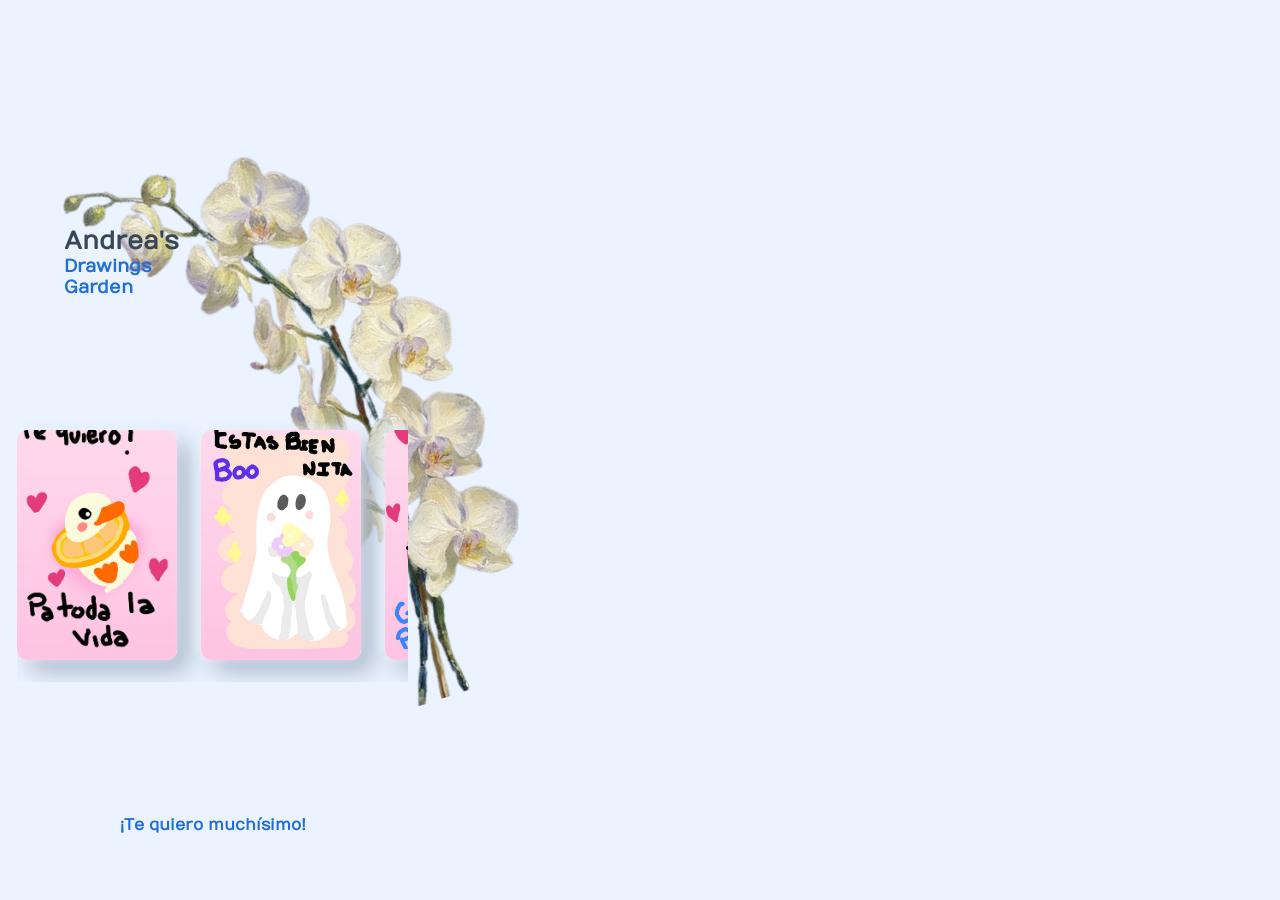
<file: index.html>
<!DOCTYPE html>
<html lang="en">

<head>
    <meta charset="UTF-8">
    <meta name="viewport" content="width=device-width, initial-scale=1.0">
    <link rel="preconnect" href="https://fonts.googleapis.com">
    <link rel="preconnect" href="https://fonts.gstatic.com" crossorigin>
    <link href="https://fonts.googleapis.com/css2?family=Numans&display=swap" rel="stylesheet">
    <link rel="icon" type="image/x-icon" href="./Assets/tulip.svg">
    <link rel="stylesheet" href="./styles.css">
    <title>Andrea</title>
</head>

<body>
    <main>
        <div class="Title-container">
            <h1>Andrea's</h1>
            <h2>Drawings Garden</h2>
        </div>
        <img class="Orchid" src="./Assets/orchid-no-bg.png" alt="Orchid">
        <section class="Cards-container">
            <a href="./Reads/quererte.html" class="Card">
                <img src="./Assets/patodalavida.jpeg" alt="patoda-lavida">
            </a>
            <a href="./Reads/boonita.html" class="Card">
                <img src="./Assets/boonita.jpeg" alt="Boonita">
            </a>
            <a href="./Reads/graciastkm.html" class="Card">
                <img src="./Assets/gracias.jpeg" alt="gracias-tkm">
            </a>
            <a href="./Reads/patoflores.html" class="Card">
                <img src="./Assets/patoflores.jpeg" alt="pato-flores">
            </a>
            <a href="./Reads/unvidacontigo.html" class="Card">
                <img src="./Assets/unavidacontigo.jpeg" alt="Unavida-contigo">
            </a>
        </section>
        <footer>
            <p class="Highlighted-text">¡Te quiero muchísimo!</p>
        </footer>
    </main>
</body>

</html>
</file>
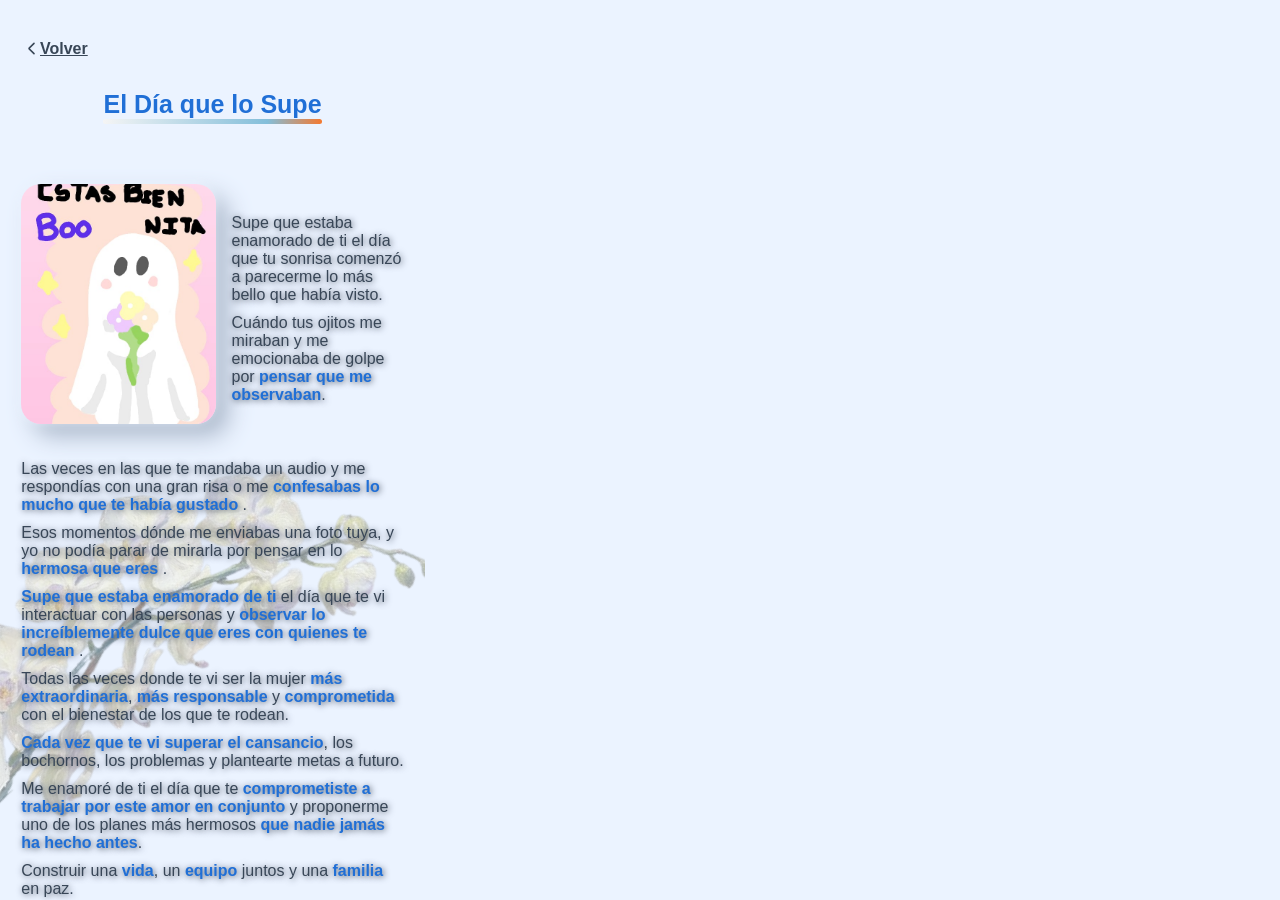
<file: Reads/boonita.html>
<!DOCTYPE html>
<html lang="en">

<head>
    <meta charset="UTF-8">
    <meta name="viewport" content="width=device-width, initial-scale=1.0">
    <link rel="stylesheet" href="../styles.css">
    <link rel="icon" type="image/x-icon" href="../Assets/tulip.svg">
    <title>El Día que lo Supe</title>
</head>

<body>
    <main class="Main-reading">
        <a href="../index.html">Volver</a>
        <h1>El Día que lo Supe</h1>
        <div class="Read-container">
            <img src="../Assets/boonita.jpeg" alt="boonita">
            <p>
                <span class="Small-break"></span>

                Supe que estaba enamorado de ti el día que tu sonrisa comenzó a parecerme lo más bello que había visto.

                <span class="Small-break"></span>

                Cuándo tus ojitos me miraban y me emocionaba de golpe por <span class="Highlighted-text">pensar que me
                    observaban</span>.
            </p>
        </div>
        <p class="Parragraph">
            Las veces en las que te mandaba un audio y me respondías con una gran risa o me <span
                class="Highlighted-text">
                confesabas lo mucho que
                te había gustado
            </span>.

            <span class="Small-break"></span>

            Esos momentos dónde me enviabas una foto tuya, y yo no podía parar de mirarla por pensar en lo <span
                class="Highlighted-text">
                hermosa que
                eres
            </span>.

            <span class="Small-break"></span>

            <span class="Highlighted-text">Supe que estaba enamorado de ti</span> el día que te vi interactuar con las
            personas y <span class="Highlighted-text">
                observar lo increíblemente
                dulce que eres con quienes te rodean
            </span>.

            <span class="Small-break"></span>

            Todas las veces donde te vi ser la mujer <span class="Highlighted-text">más extraordinaria</span>, <span
                class="Highlighted-text">más responsable</span> y <span class="Highlighted-text">comprometida</span> con
            el bienestar
            de los que te rodean.

            <span class="Small-break"></span>

            <span class="Highlighted-text">Cada vez que te vi superar el cansancio</span>, los bochornos, los problemas
            y plantearte metas a futuro.

            <span class="Small-break"></span>

            Me enamoré de ti el día que te <span class="Highlighted-text">comprometiste a trabajar por este amor en
                conjunto</span> y proponerme uno de los
            planes más hermosos <span class="Highlighted-text">que nadie jamás ha hecho antes</span>.

            <span class="Small-break"></span>

            Construir una <span class="Highlighted-text">vida</span>, un <span class="Highlighted-text">equipo</span>
            juntos y una <span class="Highlighted-text">familia</span> en paz.
        </p>
        <img class="Orchid-bg" src="../Assets/orchid-no-bg.png" alt="Orchid">
    </main>
</body>

</html>
</file>
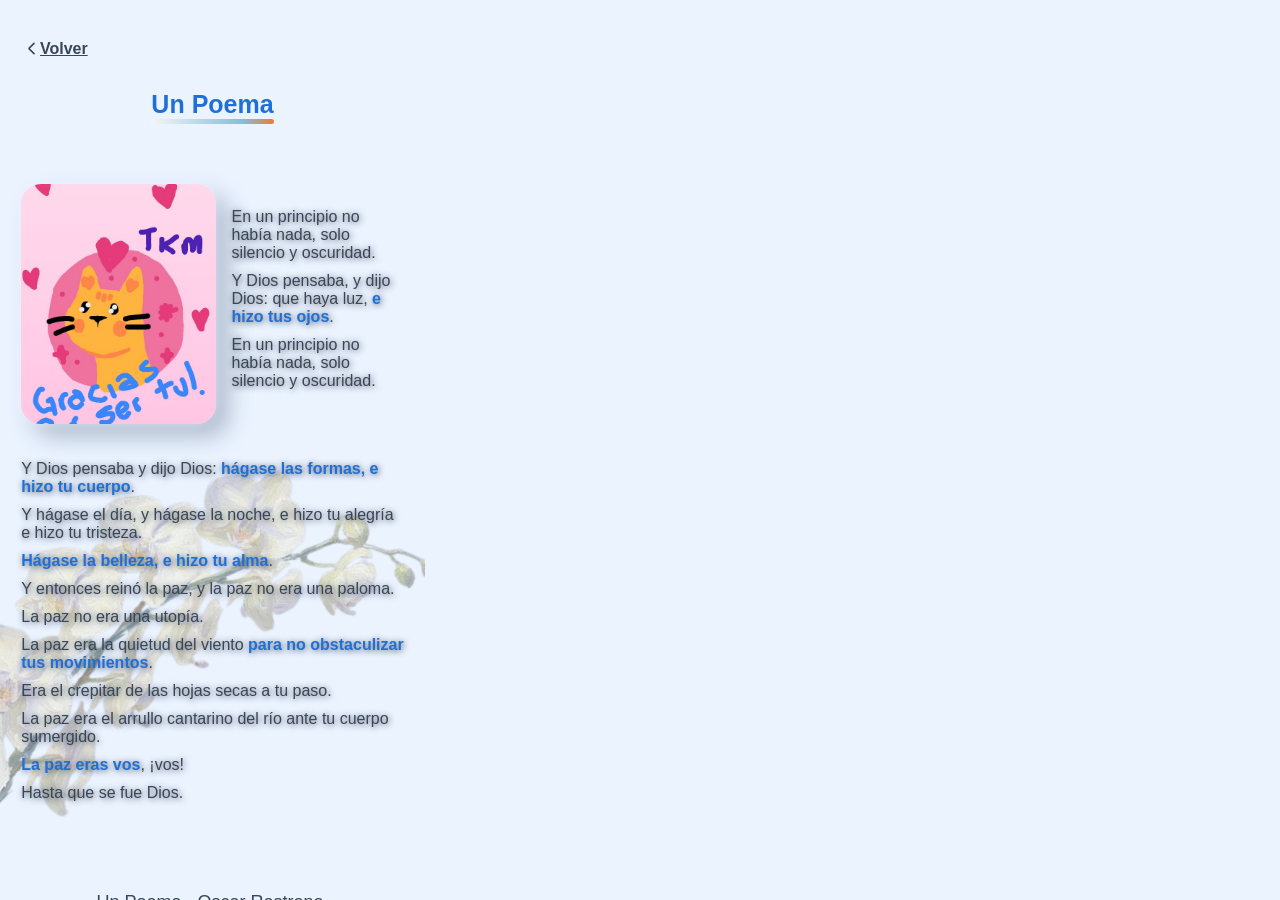
<file: Reads/graciastkm.html>
<!DOCTYPE html>
<html lang="en">

<head>
    <meta charset="UTF-8">
    <meta name="viewport" content="width=device-width, initial-scale=1.0">
    <link rel="stylesheet" href="../styles.css">
    <link rel="icon" type="image/x-icon" href="../Assets/tulip.svg">
    <title>Un Poema</title>
</head>

<body>
    <main class="Main-reading">
        <a href="../index.html">Volver</a>
        <h1>Un Poema</h1>
        <div class="Read-container">
            <img src="../Assets/gracias.jpeg" alt="gracias-tkm">
            <p>
                En un principio no había nada, solo silencio y oscuridad.
                <span class="Small-break"></span>
                Y Dios pensaba, y dijo Dios: que haya luz, <span class="Highlighted-text">e hizo tus ojos</span>.
                <span class="Small-break"></span>
                En un principio no había nada, solo silencio y oscuridad.
                <span class="Small-break"></span>
            </p>
        </div>
        <p class="Parragraph">
            Y Dios pensaba y dijo Dios: <span class="Highlighted-text">hágase las formas, e hizo tu cuerpo</span>.
            <span class="Small-break"></span>
            Y hágase el día, y hágase la noche, e hizo tu alegría e hizo tu tristeza.
            <span class="Small-break"></span>
            <span class="Highlighted-text">Hágase la belleza, e hizo tu alma</span>.
            <span class="Small-break"></span>
            Y entonces reinó la paz, y la paz no era una paloma.
            <span class="Small-break"></span>
            La paz no era una utopía.
            <span class="Small-break"></span>
            La paz era la quietud del viento <span class="Highlighted-text">para no obstaculizar tus movimientos</span>.
            <span class="Small-break"></span>
            Era el crepitar de las hojas secas a tu paso.
            <span class="Small-break"></span>
            La paz era el arrullo cantarino del río ante tu cuerpo sumergido.
            <span class="Small-break"></span>
            <span class="Highlighted-text">La paz eras vos</span>, ¡vos!
            <span class="Small-break"></span>
            Hasta que se fue Dios.
        </p>
        <p class="Quote-autor">Un Poema - Oscar Restrepo.</p>
        <img class="Orchid-bg" src="../Assets/orchid-no-bg.png" alt="Orchid">
    </main>
</body>

</html>
</file>
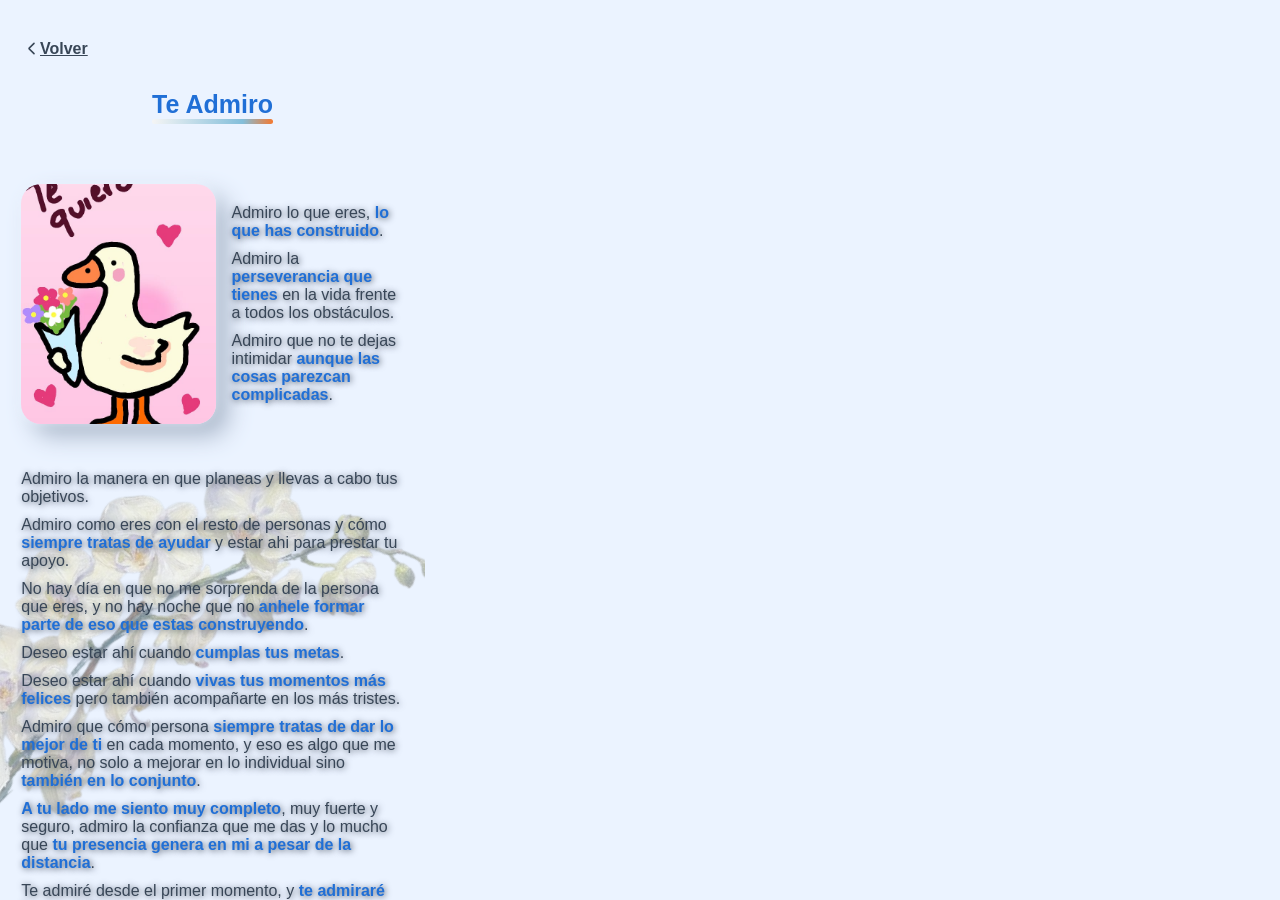
<file: Reads/patoflores.html>
<!DOCTYPE html>
<html lang="en">

<head>
    <meta charset="UTF-8">
    <meta name="viewport" content="width=device-width, initial-scale=1.0">
    <link rel="stylesheet" href="../styles.css">
    <link rel="icon" type="image/x-icon" href="../Assets/tulip.svg">
    <title>Te Admiro</title>
</head>

<body>
    <main class="Main-reading">
        <a href="../index.html">Volver</a>
        <h1>Te Admiro</h1>
        <div class="Read-container">
            <img src="../Assets/patoflores.jpeg" alt="pato-flores">
            <p>
                Admiro lo que eres, <span class="Highlighted-text">lo que has construido</span>.
                <span class="Small-break"></span>
                Admiro la <span class="Highlighted-text">perseverancia que tienes</span> en la vida frente a todos
                los obstáculos.
                <span class="Small-break"></span>
                Admiro que no te dejas intimidar <span class="Highlighted-text">aunque las cosas parezcan
                    complicadas</span>.
            </p>
        </div>
        <p class="Parragraph Margin-bottom">
            <span class="Small-break"></span>
            Admiro la manera en que planeas y llevas a cabo tus objetivos.
            <span class="Small-break"></span>
            Admiro como eres con el resto de personas y cómo <span class="Highlighted-text"> siempre tratas de
                ayudar</span> y estar ahi para prestar tu apoyo.
            <span class="Small-break"></span>No hay día en que no me sorprenda de la persona que eres, y no hay noche
            que no<span class="Highlighted-text"> anhele formar parte de eso que estas construyendo</span>.
            <span class="Small-break"></span>
            Deseo estar ahí cuando <span class="Highlighted-text">cumplas tus metas</span>.
            <span class="Small-break"></span>Deseo estar ahí cuando <span class="Highlighted-text">vivas tus momentos
                más felices</span> pero también acompañarte en los más tristes.
            <span class="Small-break"></span>
            Admiro que cómo persona <span class="Highlighted-text">siempre tratas de dar lo mejor de ti</span> en cada
            momento, y eso es algo que me motiva, no solo a mejorar en lo individual sino <span
                class="Highlighted-text">también en lo conjunto</span>.
            <span class="Small-break"></span>
            <span class="Highlighted-text">A tu lado me siento muy completo</span>, muy fuerte y seguro, admiro la
            confianza que me das y lo mucho que <span class="Highlighted-text">tu presencia genera en mi a pesar de la
                distancia</span>.
            <span class="Small-break"></span>
            Te admiré desde el primer momento, y <span class="Highlighted-text">te admiraré hasta el final</span>.
            <span class="Small-break"></span>
            Gracias por tu compañía, gracias por tu
            entrega, <span class="Highlighted-text">gracias por ser ese motorcito hermoso que le pone energía a mi
                vida</span>.
            <span class="Small-break"></span>
            Gracias, muchas gracias por ser tan admirable.
            <span class="Small-break"></span>
            <span class="Highlighted-text">¡Te quiero montones!</span>
        </p>
        <img class="Orchid-bg" src="../Assets/orchid-no-bg.png" alt="Orchid">
    </main>
</body>

</html>
</file>
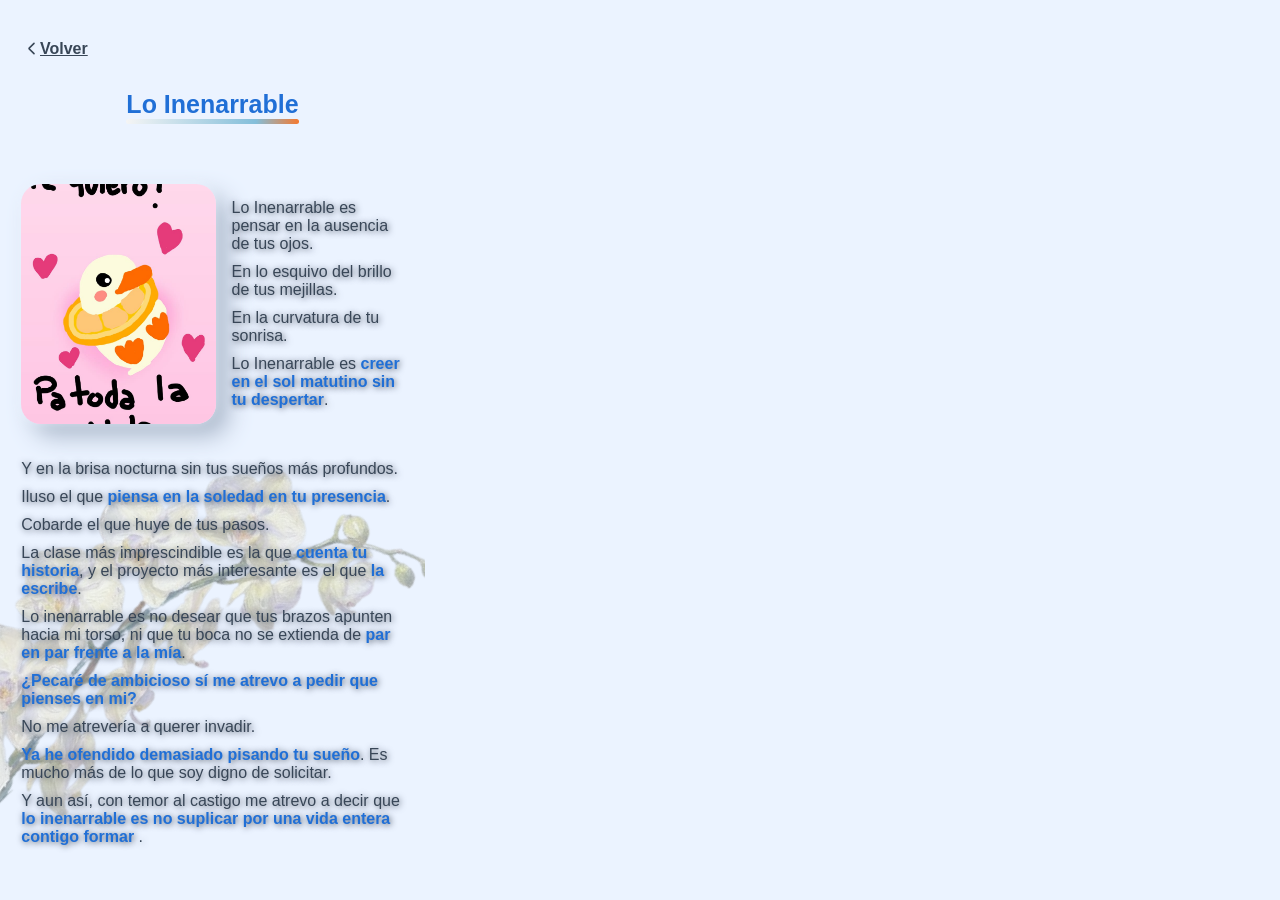
<file: Reads/quererte.html>
<!DOCTYPE html>
<html lang="en">

<head>
    <meta charset="UTF-8">
    <meta name="viewport" content="width=device-width, initial-scale=1.0">
    <link rel="stylesheet" href="../styles.css">
    <link rel="icon" type="image/x-icon" href="../Assets/tulip.svg">
    <title>Lo Inenarrable</title>
</head>

<body>
    <main class="Main-reading">
        <a href="../index.html">Volver</a>
        <h1>Lo Inenarrable</h1>
        <div class="Read-container">
            <img src="../Assets/patodalavida.jpeg" alt="patoda-lavida">
            <p>
                Lo Inenarrable es pensar en la ausencia de tus ojos.

                <span class="Small-break"></span>

                En lo esquivo del brillo de tus mejillas.

                <span class="Small-break"></span>

                En la curvatura de tu sonrisa.

                <span class="Small-break"></span>

                Lo Inenarrable es <span class="Highlighted-text">creer en el sol matutino sin tu despertar</span>.
            </p>
        </div>
        <p class="Parragraph">

            Y en la brisa nocturna sin tus sueños más profundos.

            <span class="Small-break"></span>

            Iluso el que <span class="Highlighted-text">piensa en la soledad en tu presencia</span>.

            <span class="Small-break"></span>

            Cobarde el que huye de tus pasos.

            <span class="Small-break"></span>

            La clase más imprescindible es la que <span class="Highlighted-text">cuenta tu historia</span>, y el
            proyecto más interesante es el que <span class="Highlighted-text">la escribe</span>.

            <span class="Small-break"></span>

            Lo inenarrable es no desear que tus brazos apunten hacia mi torso, ni que tu boca no se extienda de <span
                class="Highlighted-text">par en par frente a la mía</span>.

            <span class="Small-break"></span>

            <span class="Highlighted-text">¿Pecaré de ambicioso sí me atrevo a pedir que pienses en mi?</span>

            <span class="Small-break"></span>

            No me atrevería a querer invadir.

            <span class="Small-break"></span>

            <span class="Highlighted-text">Ya he ofendido demasiado pisando tu sueño</span>. Es mucho más de lo que soy
            digno de solicitar.

            <span class="Small-break"></span>

            Y aun así, con temor al castigo me atrevo a decir que <span class="Highlighted-text">
                lo inenarrable es no suplicar por una vida entera
                contigo formar
            </span>.
        </p>
        <img class="Orchid-bg" src="../Assets/orchid-no-bg.png" alt="Orchid">
    </main>
</body>

</html>
</file>
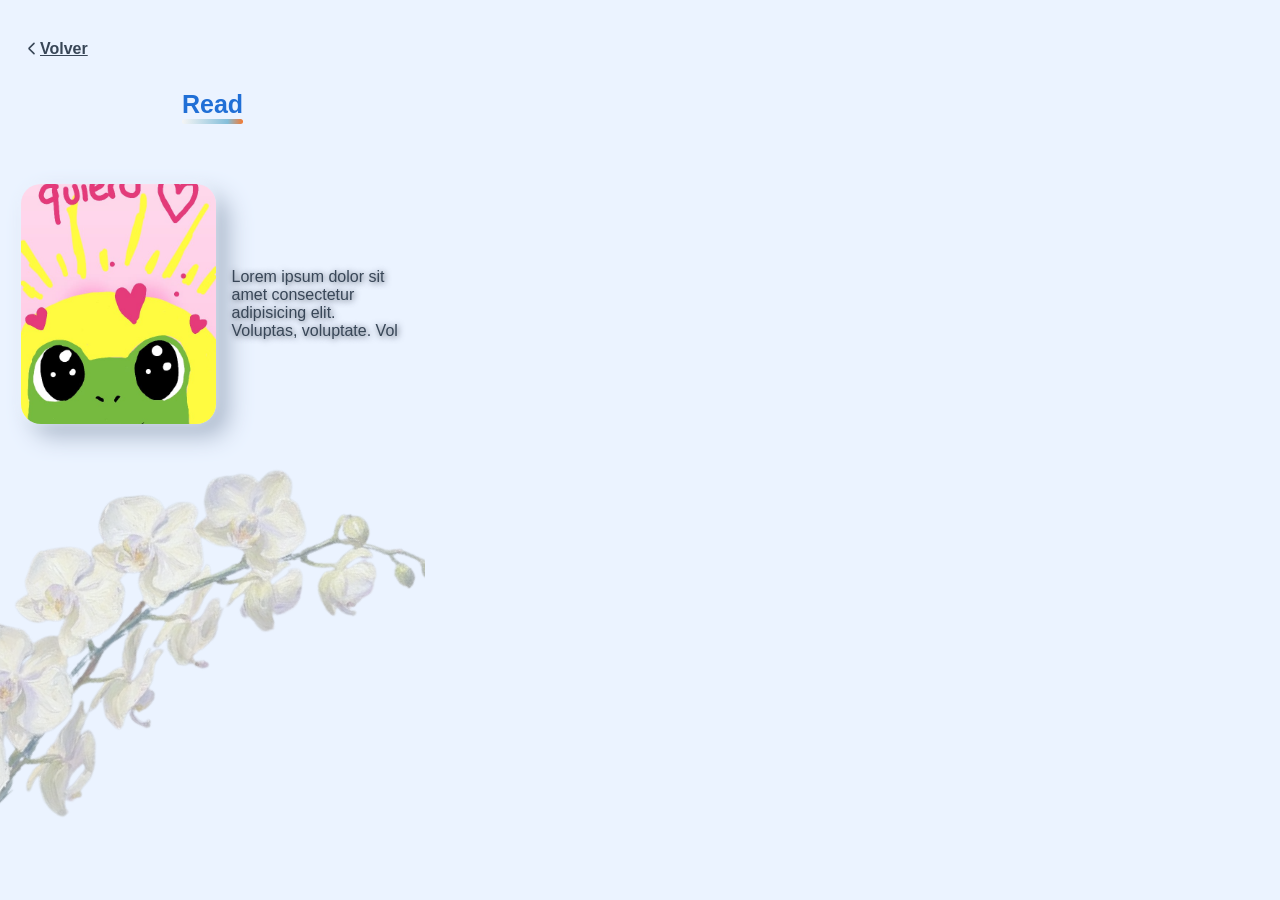
<file: Reads/read.html>
<!DOCTYPE html>
<html lang="en">

<head>
    <meta charset="UTF-8">
    <meta name="viewport" content="width=device-width, initial-scale=1.0">
    <link rel="stylesheet" href="../styles.css">
    <title>Sunny</title>
</head>

<body>
    <main class="Main-reading">
        <a href="../index.html">Volver</a>
        <h1>Read</h1>
        <div class="Read-container">
            <img src="../Assets/sunny-frog.jpeg" alt="sunny-frog">
            <p>Lorem ipsum dolor sit amet consectetur adipisicing elit. Voluptas, voluptate. Vol
            </p>
        </div>
        <img class="Orchid-bg" src="../Assets/orchid-no-bg.png" alt="Orchid">
    </main>
</body>

</html>
</file>
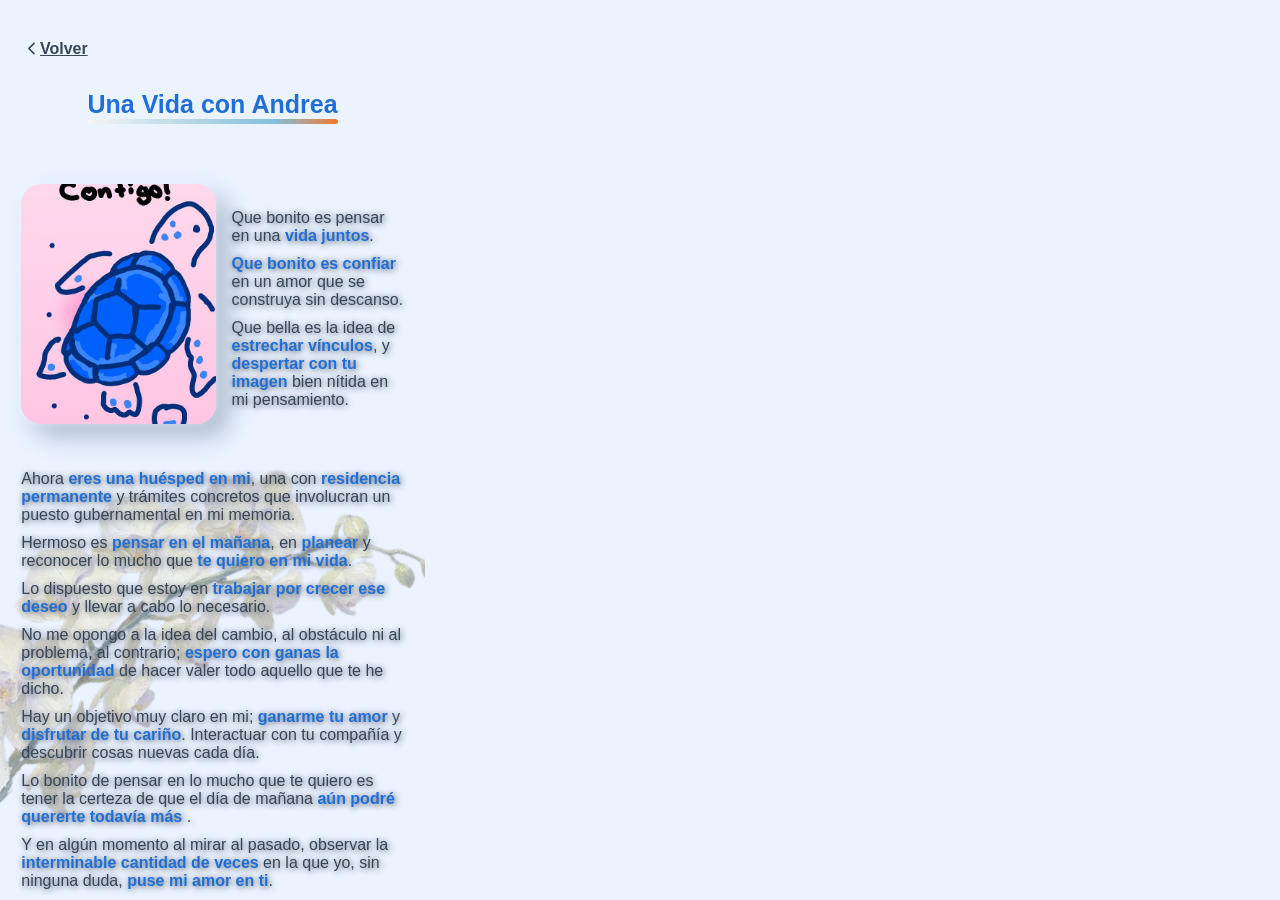
<file: Reads/unvidacontigo.html>
<!DOCTYPE html>
<html lang="en">

<head>
    <meta charset="UTF-8">
    <meta name="viewport" content="width=device-width, initial-scale=1.0">
    <link rel="stylesheet" href="../styles.css">
    <link rel="icon" type="image/x-icon" href="../Assets/tulip.svg">
    <title>Una Vida Contigo</title>
</head>

<body>
    <main class="Main-reading">
        <a href="../index.html">Volver</a>
        <h1>Una Vida con Andrea</h1>
        <div class="Read-container">
            <img src="../Assets/unavidacontigo.jpeg" alt="contigo-siempre">
            <p>
                <span class="Small-break"></span>
                Que bonito es pensar en una <span class="Highlighted-text">vida juntos</span>.
                <span class="Small-break"></span>
                <span class="Highlighted-text">Que bonito es confiar</span> en un amor que se construya sin descanso.
                <span class="Small-break"></span>
                Que bella es la idea de <span class="Highlighted-text">estrechar vínculos</span>, y <span
                    class="Highlighted-text">despertar con tu imagen</span> bien nítida en mi pensamiento.
            </p>
        </div>
        <p class="Parragraph">
            <span class="Small-break"></span>
            Ahora <span class="Highlighted-text">eres una huésped en mi</span>, una con <span
                class="Highlighted-text">residencia permanente</span> y trámites concretos que involucran un
            puesto gubernamental en mi memoria.
            <span class="Small-break"></span>
            Hermoso es <span class="Highlighted-text">pensar en el mañana</span>, en <span
                class="Highlighted-text">planear</span> y reconocer lo mucho que <span class="Highlighted-text">te
                quiero en mi vida</span>.
            <span class="Small-break"></span>
            Lo dispuesto que estoy en <span class="Highlighted-text">trabajar por crecer ese deseo</span> y llevar a
            cabo lo necesario.
            <span class="Small-break"></span>
            No me opongo a la idea del cambio, al obstáculo ni al problema, al contrario; <span
                class="Highlighted-text">
                espero con ganas la
                oportunidad
            </span> de hacer valer todo aquello que te he dicho.
            <span class="Small-break"></span>
            Hay un objetivo muy claro en mi; <span class="Highlighted-text">ganarme tu amor</span> y <span
                class="Highlighted-text">disfrutar de tu cariño</span>. Interactuar con tu compañía y
            descubrir cosas nuevas cada día.
            <span class="Small-break"></span>
            Lo bonito de pensar en lo mucho que te quiero es tener la certeza de que el día de mañana <span
                class="Highlighted-text">
                aún podré
                quererte todavía más
            </span>.
            <span class="Small-break"></span>
            Y en algún momento al mirar al pasado, observar la <span class="Highlighted-text">interminable cantidad de
                veces</span> en la que
            yo, sin ninguna duda, <span class="Highlighted-text">puse mi amor en ti</span>.
        </p>
        <p class="Quote-single">Una vida con Andrea.</p>
        <img class="Orchid-bg" src="../Assets/orchid-no-bg.png" alt="Orchid">
    </main>
</body>

</html>
</file>
<file: styles.css>
* {
    box-sizing: border-box;
    padding: 0;
    margin: 0;
}

html,
body {
    display: flex;
    flex-direction: column;
    height: 100%;
    overflow-x: hidden;
}

html {
    font-family: "Numans", sans-serif;
    font-weight: 400;
    font-style: normal;
    font-size: 62.5%;
}

body {
    font-size: 1.6rem;
    justify-content: space-between;
    background-color: var(--background_main);
}

:root {
    --background_main: #EBF3FF;
    --card: #f8f9fa;
    --title_color: #384657;
    --tailwind_color: rgba(75, 85, 99, 1);
    --subtitle_color: #206FD6;
    --footer_color: #f2f2f2;
    --footer_font1: 1.5rem;
    --footer_font2: 1.4rem;
    --font_standard: 1.3rem;
    --font_medium: 1.6rem;
    --font_large: 1.8rem;
    --outer-shadow: -2px -2px 12px #ebf3ff, 12px 12px 24px #aab7ca;
    --inner-shadow: inset -7px -7px 12px #fff, inset 7px 7px 12px #aab7ca;
}

main {
    display: flex;
    flex-direction: column;
    position: relative;
    justify-content: center;
    align-items: center;
    height: 100vh;
    max-width: 42.5rem;
}

.Title-container {
    position: absolute;
    top: 22.6rem;
    left: 34%;
    transform: translateX(-50%);
}

h1 {
    font-size: 2.5rem;
    justify-content: center;
    width: 25%;
    color: var(--title_color);
}

h2 {
    font-size: 1.8rem;
    justify-content: center;
    width: 30%;
    color: var(--subtitle_color);
}

.Orchid {
    position: absolute;
    transform: translate(142px, -85px) scaleX(-1);
    rotate: 342deg;
    margin-top: 15rem;
    z-index: -1;
    /*  width: 100%;
    height: 100vh; */
}

.Cards-container {
    display: flex;
    flex-wrap: nowrap;
    justify-content: flex-start;
    margin-top: 20rem;
    width: 92%;
    overflow-x: auto;
    overscroll-behavior-x: contain;
    scroll-snap-type: x proximity;
    padding-bottom: 1rem;
}

.Card {
    flex: 0 0 auto;
    width: 16rem;
    height: 23rem;
    background-color: var(--card);
    margin: 1.2rem;
    border-radius: 1rem;
    scroll-snap-align: start;
    box-shadow: var(--outer-shadow);
    transition: transform 0.2s ease;
    outline: none;
}

.Card img {
    width: 100%;
    height: 100%;
    object-fit: cover;
    object-position: 0 60%;
    border-radius: 1rem;
}

.Card:active {
    transform: translateY(-10px);
}

footer {
    display: flex;
    position: absolute;
    bottom: 5rem;
    justify-content: center;
    align-items: center;
    width: 100%;
    height: 5rem;
    color: var(--title_color);
    font-weight: bold;
}

/* Reading Sections */

.Main-reading {
    display: flex;
    position: relative;
    flex-direction: column;
    justify-content: start;
    margin-top: 3rem;
    overflow-x: hidden;
}

.Main-reading a {
    position: absolute;
    top: 1rem;
    left: 4rem;
    color: var(--title_color);
    font-family: "Numans", sans-serif;
    font-weight: bold;
}

.Main-reading a::before {
    content: "";
    display: block;
    background-image: url("./Assets/arrow.svg");
    background-size: contain;
    background-repeat: no-repeat;
    width: 1.5rem;
    height: 1.5rem;
    position: absolute;
    top: .1rem;
    left: -1.6rem;
}

.Main-reading a:visited {
    color: var(--title_color);
}

.Main-reading h1 {
    position: relative;
    width: max-content;
    margin-bottom: 6rem;
    padding-top: 6rem;
    font-size: 2.5rem;
    text-align: center;
    color: var(--subtitle_color);
}

.Main-reading h1::after {
    content: "";
    display: block;
    width: 100%;
    height: .5rem;
    border-radius: 1rem;
    background: linear-gradient(90deg, rgba(245, 245, 245, 1) 0%, rgba(131, 190, 218, 1) 75%, rgba(244, 121, 48, 1) 100%);
}

.Read-container {
    display: flex;
    width: 90%;
    align-items: center;
}

.Read-container img {
    width: 53%;
    height: 24rem;
    object-fit: cover;
    border-radius: 2rem;
    box-shadow: var(--outer-shadow);
}

.Read-container p {
    width: 47%;
    margin-left: 1.6rem;
    font-size: var(--font_medium);
    color: var(--title_color);
    text-shadow: 1px 1px 6px var(--tailwind_color);
}

.Main-reading .Orchid-bg {
    position: absolute;
    transform: translate(130px, 310px);
    rotate: 37deg;
    z-index: -1;
    opacity: 0.5;
}

/* Responsive Design */

.Small-break {
    display: block;
    margin-bottom: 1rem;
    line-height: 0;
}

.Parragraph {
    margin-top: 3.6rem;
    width: 90%;
    font-size: var(--font_medium);
    color: var(--title_color);
    text-shadow: 1px 1px 6px var(--tailwind_color);
}

.Highlighted-text {
    color: var(--subtitle_color);
    font-weight: bold;
}

.Quote-autor {
    display: block;
    padding-top: 9rem;
    margin: 0 auto;
    font-size: var(--font_large);
    color: var(--title_color);
}

.Quote-single {
    display: block;
    padding-top: 6rem;
    margin: 0 auto;
    font-size: var(--font_large);
    color: var(--title_color);
}

.Margin-bottom {
    margin-bottom: 6.6rem;
}
</file>
